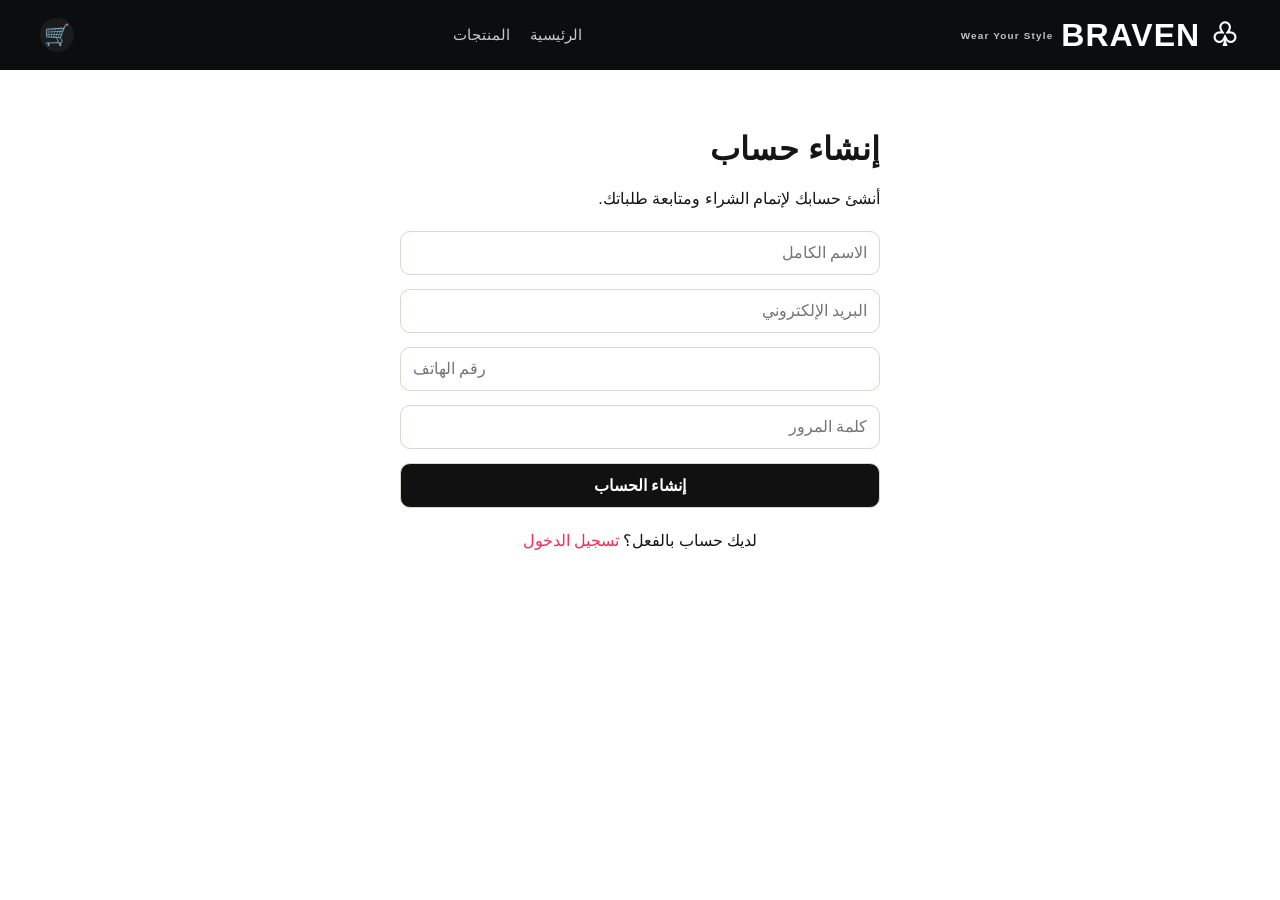
<file: account.html>
<!doctype html><html lang="ar" dir="rtl"><head><meta charset="utf-8"><meta name="viewport" content="width=device-width,initial-scale=1"><title>حسابي | BRAVEN</title><link rel="stylesheet" href="styles.css"></head><body><header class="header"><a class="logo" href="index.html">♧ BRAVEN<small>Wear Your Style</small></a><nav><a href="index.html">الرئيسية</a><a href="index.html#products">المنتجات</a></nav><div class="actions"><a href="cart.html">🛒</a></div></header><main class="auth"><h1>إنشاء حساب</h1><p>أنشئ حسابك لإتمام الشراء ومتابعة طلباتك.</p><input placeholder="الاسم الكامل"><input type="email" placeholder="البريد الإلكتروني"><input type="tel" placeholder="رقم الهاتف"><input type="password" placeholder="كلمة المرور"><button onclick="alert('تم إنشاء الحساب تجريبياً')">إنشاء الحساب</button><p style="text-align:center">لديك حساب بالفعل؟ <a href="#" style="color:#ff2754">تسجيل الدخول</a></p></main></body></html>
</file>
<file: styles.css>
* { box-sizing: border-box; }
body {
  margin: 0;
  background: #fff;
  color: #151515;
  font-family: Tahoma, Arial, sans-serif;
  overflow-x: hidden;
}

a { text-decoration: none; color: inherit; }
button, input, select { font: inherit; }

.header {
  min-height: 70px;
  background: #0b0d0f;
  color: #fff;
  display: flex;
  align-items: center;
  justify-content: space-between;
  gap: 18px;
  padding: 12px 40px;
  position: sticky;
  top: 0;
  z-index: 20;
}
.top-social { display: flex; gap: 12px; font-size: 1.2rem; opacity: .9; flex-wrap: wrap; }
.logo { display: flex; align-items: center; gap: 8px; font-size: 2rem; font-weight: 900; letter-spacing: 1px; white-space: nowrap; }
.logo small { display: block; font-size: .62rem; letter-spacing: .12em; font-weight: 700; opacity: .75; }
nav { display: flex; gap: 20px; font-size: .95rem; flex-wrap: wrap; justify-content: center; }
nav a { color: rgba(255,255,255,.78); transition: .2s ease; }
nav a:hover, nav a.active { color: #fff; }
.actions { display: flex; gap: 14px; align-items: center; font-size: 1.3rem; }
.actions a { position: relative; display: inline-flex; align-items: center; justify-content: center; width: 34px; height: 34px; border-radius: 50%; background: rgba(255,255,255,.06); }
#cartCount { position: absolute; top: -7px; right: -8px; background: #d93d45; color: #fff; min-width: 18px; height: 18px; padding: 2px 5px; border-radius: 999px; font-size: .68rem; display: inline-flex; align-items: center; justify-content: center; font-weight: 700; }

.hero { display: grid; grid-template-columns: 1.2fr .8fr; gap: 24px; align-items: center; padding: 50px 8vw 30px; background: linear-gradient(180deg,#f5f2ee 0%,#efede9 100%); }
.hero-copy p { margin: 0 0 12px; color: #7c756d; font-weight: 700; letter-spacing: .08em; text-transform: uppercase; font-size: .8rem; }
.hero-copy h1 { margin: 0; font-size: clamp(2.8rem,5vw,5rem); line-height: .96; font-weight: 900; }
.hero-copy h1 em { color: #d73c45; font-style: normal; }
.hero-copy > div { margin-top: 20px; color: #544f49; font-size: 1.05rem; line-height: 1.8; }
.hero-shirt { background: #0b0d0f; color: #fff; border-radius: 28px; min-height: 360px; display: grid; place-items: center; text-align: center; font-size: clamp(2rem,4vw,4rem); font-weight: 900; letter-spacing: .08em; box-shadow: 0 24px 60px rgba(0,0,0,.15); }
.container { max-width: 1200px; margin: 0 auto; padding: 0 20px; }
.section-head { display: flex; align-items: center; justify-content: space-between; gap: 15px; margin: 34px 0 20px; }
.section-head h2 { margin: 0; font-size: clamp(2rem,2.5vw,2.5rem); }
.section-head p { margin: 8px 0 0; color: #726d67; }
.categories { display: flex; flex-wrap: wrap; gap: 12px; margin-bottom: 20px; }
.categories button { border: 1px solid #ddd4cb; background: #fff; color: #1a1917; padding: 12px 18px; border-radius: 999px; font-weight: 700; cursor: pointer; }
.categories button:hover, .categories button.active { background: #171616; border-color: #171616; color: #fff; }
.products { display: grid; grid-template-columns: repeat(auto-fit,minmax(220px,1fr)); gap: 20px; padding-bottom: 40px; }
.card { border: 1px solid #e7e0da; border-radius: 18px; overflow: hidden; background: #fff; transition: transform .2s ease,box-shadow .2s ease; min-width: 0; }
.card:hover { transform: translateY(-3px); box-shadow: 0 16px 28px rgba(0,0,0,.06); }
.pic { position: relative; height: 270px; background: linear-gradient(135deg,#ddd6d1,#f4f1ee); overflow: hidden; }
.pic img { width: 100%; height: 100%; object-fit: cover; display: block; }
.pic.dark { background: #121212; }
.info { padding: 16px 16px 18px; }
.info b { display: block; font-size: 1.08rem; margin-bottom: 4px; }
.cat { display: inline-block; margin-bottom: 10px; color: #726d67; font-size: .82rem; }
.price-wrap { display: flex; align-items: center; gap: 8px; margin-bottom: 14px; flex-wrap: wrap; }
.price-wrap strong { color: #151515; font-size: 1.2rem; }
.price-wrap span { font-size: .82rem; color: #7e7a75; text-decoration: line-through; }
.add-cart { width: 100%; border: none; padding: 12px 14px; background: #151515; color: #fff; border-radius: 12px; font-weight: 700; cursor: pointer; }
.add-cart:disabled { opacity: .55; cursor: not-allowed; }
.benefits { display: grid; grid-template-columns: repeat(4,minmax(190px,1fr)); gap: 16px; padding: 30px 20px 10px; }
.benefits > div { background: #f5f2ee; border: 1px solid #e7dfd6; border-radius: 16px; padding: 20px 16px; text-align: center; }
.benefits b { display: block; margin: 8px 0 4px; }
.benefits small { color: #6a625b; }
.social-banner { margin: 40px auto 0; max-width: 1200px; display: grid; grid-template-columns: 1.3fr .7fr; gap: 24px; align-items: center; background: linear-gradient(135deg,#1a1a1a,#0b0d0f); color: #fff; padding: 28px 30px; border-radius: 20px; }
.social-banner span { opacity: .8; }.social-banner strong { display: block; margin-top: 8px; font-size: 1.6rem; }.social-banner p { opacity: .8; margin-top: 8px; }
.social-icons { display: flex; gap: 12px; justify-content: flex-end; flex-wrap: wrap; }.social-icons a { display: inline-flex; align-items: center; justify-content: center; width: 44px; height: 44px; border-radius: 50%; background: rgba(255,255,255,.08); font-size: 1.2rem; }
.social-banner .btn { display: inline-block; margin-top: 16px; background: #fff; color: #161616; padding: 12px 18px; border-radius: 999px; font-weight: 800; }
footer { max-width: 1200px; margin: 40px auto 0; padding: 30px 20px 60px; display: grid; grid-template-columns: 1.3fr 1fr 1fr 1fr; gap: 25px; color: #1d1d1d; }
footer .logo { font-size: 1.7rem; color: #151515; } footer h3 { margin: 0 0 12px; font-size: 1rem; } footer a,footer p { display: block; margin: 8px 0; color: #4d4844; }
.auth { max-width: 520px; margin: 60px auto; padding: 0 20px; }.auth input,.auth button { width: 100%; padding: 12px; margin: 7px 0; border-radius: 10px; border: 1px solid #ddd4cb; }.auth button { background:#111;color:#fff;cursor:pointer;font-weight:700; }

@media (max-width:900px) {
  .header { flex-wrap: wrap; justify-content: center; padding: 14px 20px; }
  .top-social { order: 3; width: 100%; justify-content: center; }
  .hero,.social-banner,footer { grid-template-columns: 1fr; }
  .hero { padding: 35px 20px 25px; }.hero-shirt { min-height: 250px; }
  .benefits { grid-template-columns: repeat(2,minmax(170px,1fr)); }
  .social-icons { justify-content: flex-start; }
}
@media (max-width:560px) {
  .header { align-items: center; gap: 10px; padding: 12px 14px; }
  .logo { font-size: 1.45rem; }.logo small { font-size: .5rem; }
  nav { order: 4; width: 100%; gap: 10px; font-size: .78rem; overflow-x: auto; justify-content: flex-start; padding-bottom: 3px; }
  .actions { margin-inline-start: auto; }.hero { padding: 28px 16px 20px; }.hero-copy h1 { font-size: 2.55rem; }.hero-copy > div { font-size: .95rem; }.hero-shirt { min-height: 210px; border-radius: 18px; }
  .container { padding: 0 14px; }.section-head { align-items: flex-start; flex-direction: column; margin-top: 26px; }.section-head h2 { font-size: 1.8rem; }
  .categories { gap: 8px; overflow-x: auto; flex-wrap: nowrap; padding-bottom: 5px; }.categories button { flex: 0 0 auto; padding: 10px 14px; font-size: .84rem; }
  .products { grid-template-columns: repeat(2,minmax(0,1fr)); gap: 10px; }.pic { height: 185px; }.info { padding: 11px 10px 12px; }.info b { font-size: .91rem; }.cat { font-size: .72rem; margin-bottom: 6px; }.price-wrap { gap: 4px; margin-bottom: 9px; }.price-wrap strong { font-size: .95rem; }.price-wrap span { font-size: .7rem; }.add-cart { padding: 10px 6px; font-size: .78rem; }
  .benefits { grid-template-columns: 1fr 1fr; gap: 8px; padding: 22px 14px 5px; }.benefits > div { padding: 14px 8px; font-size: .85rem; }.benefits small { font-size: .7rem; }
  .social-banner { margin: 25px 14px 0; padding: 22px 18px; }.social-banner strong { font-size: 1.25rem; } footer { padding: 25px 14px 40px; gap: 16px; }
}
@media (max-width:380px) { .products { grid-template-columns: 1fr; }.pic { height: 230px; } }
</file>
